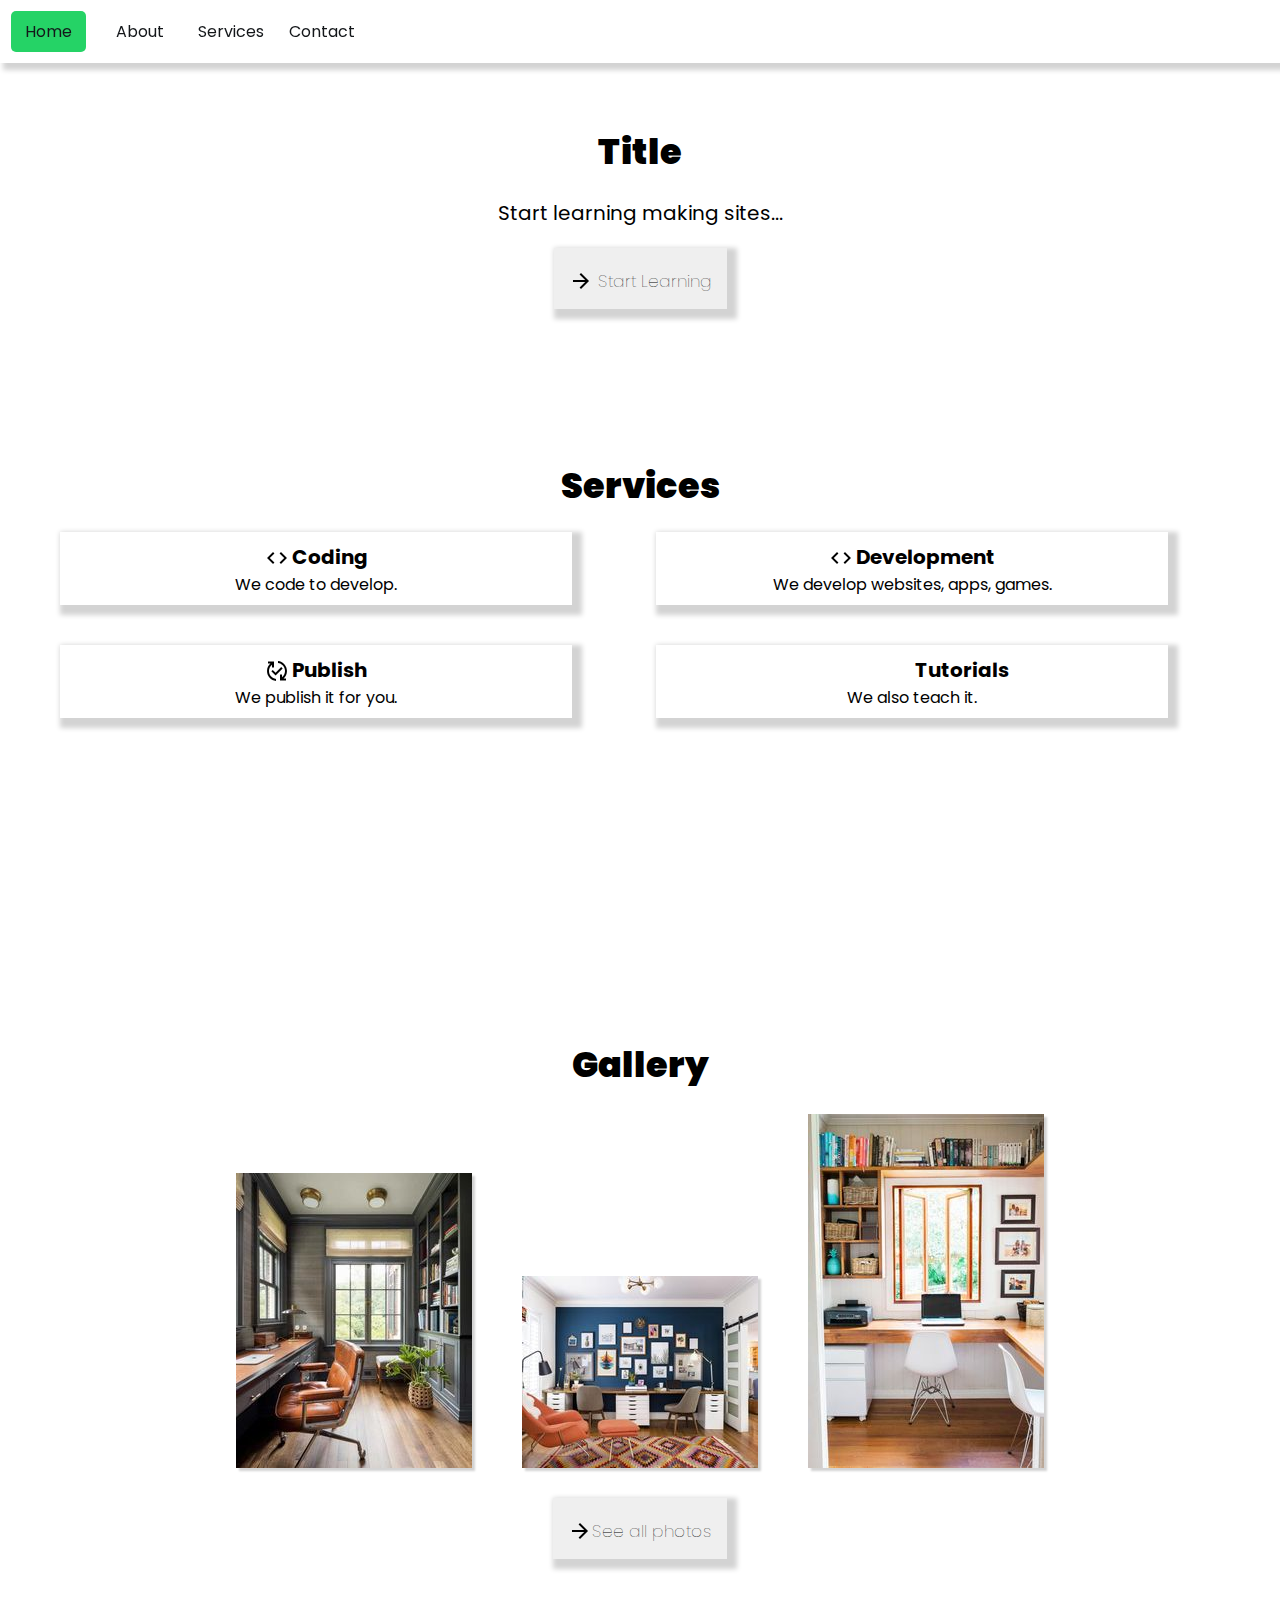
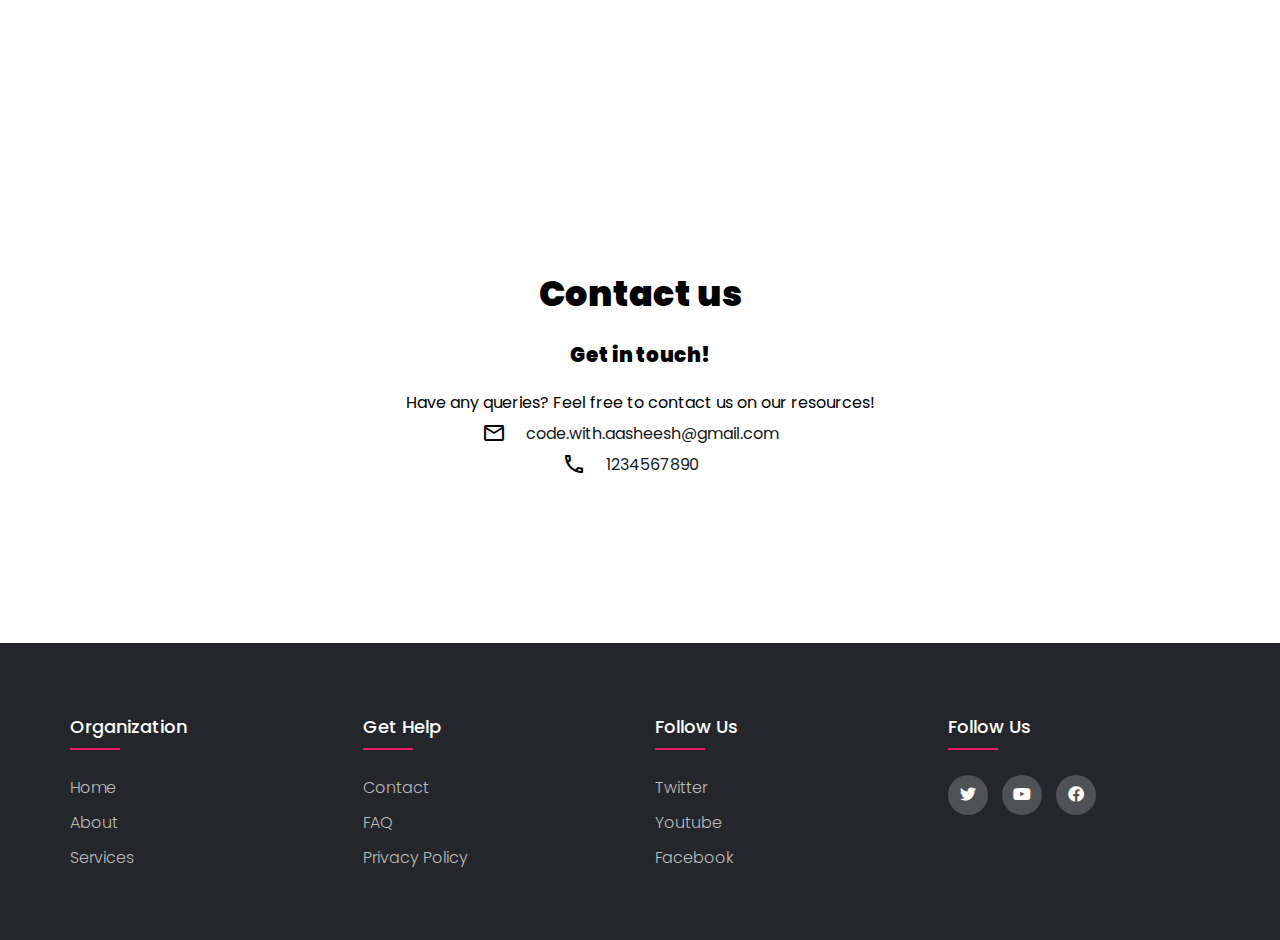
<file: index.html>
<!DOCTYPE html>
<html>

<head>
	<meta charset="utf-8">
	<meta http-equiv="X-UA-Compatible" content="IE=edge">
	<meta name="viewport" content="width=device-width, initial-scale=1.0">
	<title>Home • Website</title>
	<link rel="stylesheet" type="text/css" href="css/style.css">
	<script type="text/javascript" src="js/main.js"></script>
	<link href="https://fonts.googleapis.com/css2?family=Material+Icons+Outlined" rel="stylesheet">
	<link rel="stylesheet" type="text/css" href="https://cdnjs.cloudflare.com/ajax/libs/font-awesome/5.15.1/css/all.min.css">
</head>

<body>
	<header>
		<nav>
			<a href="#">
				<li class="active" title="Home">Home</li>
			</a>
			<a href="about.html">
				<li title="About">About</li>
			</a>
			<a href="services.html">
				<li title="Services">Services</li>
			</a>
			<a href="contact.html">
				<li title="Contact">Contact</li>
			</a>
		</nav>
	</header>
	<div class="container">
		<section class="hero">
			<br><br><br><br><br>
			<h1 class="center hero-title">Title</h1>
			<hr class="ruler">
			<p class="hero-desc">Start learning making sites...</p>
			<center><button class="hero-btn">
					<span class="material-icons-outlined hero-arrow">arrow_forward</span>
					Start Learning
				</button></center>
		</section>
		<section class="services">
			<br><br><br><br><br><br>
			<h1 class="center hero-title">Services</h1>
			<hr class="ruler">
			<p class="service">
				<span class="material-icons-outlined services-icon">code</span>
				<span class="service-txt">Coding</span><br>
				<span class="service-desc">We code to develop.</span>
			</p>
			<p class="service">
				<span class="material-icons-outlined services-icon">code</span>
				<span class="service-txt">Development</span><br>
				<span class="service-desc">We develop websites, apps, games.</span>
			</p>
			<p class="service">
				<span class="material-icons-outlined services-icon">published_with_changes</span>
				<span class="service-txt">Publish</span><br>
				<span class="service-desc">We publish it for you.</span>
			</p>
			<p class="service">
				<span class="material-icons-outlined services-icon">quiz</span>
				<span class="service-txt">Tutorials</span><br>
				<span class="service-desc">We also teach it.</span>
			</p>
		</section>
		<br><br><br><br><br><br>
		<section class="gallery">
			<br><br><br><br><br><br>
			<h1 class="center hero-title">Gallery</h1>
			<hr class="ruler">
			<center>
				<img src="img/1.jpg" class="img">
				<img src="img/2.jpg" class="img">
				<img src="img/3.jpg" class="img">
			</center>
			<center>
				<button class="gallery-btn">
					<span class="material-icons-outlined gallery-arrow">arrow_forward</span>See all photos</button>
			</center>
		</section>
		<br><br><br><br><br><br>
		<section class="contact">
			<br><br><br><br><br><br>
			<h1 class="contact-title center">Contact us</h1>
			<hr class="ruler">
			<h2 class="contact-h2 center">Get in touch!</h2>
			<p class="md-6 center">
				<center>Have any queries? Feel free to contact us on our resources!<br>
					<span class="material-icons-outlined services-icon">email</span><a class="link"
						href="mailto:code.with.aasheesh@gmail.com" target="_blank">code.with.aasheesh@gmail.com</a><br>
					<span class="material-icons-outlined services-icon">phone</span><a class="link"
						href="tel:1234567890" target="_blank">1234567890</a>
				</center>
			</p>
		</section>
		<br><br><br><br><br><br>
		<footer class="footer">
  	 <div class="footer-container">
  	 	<div class="footer-row">
  	 		<div class="footer-col">
  	 			<h4>organization</h4>
  	 			<ul>
  	 				<li><a href="/">Home</a></li>
  	 				<li><a href="about">About</a></li>
  	 				<li><a href="services">Services</a></li>
  	 			</ul>
  	 		</div>
  	 		<div class="footer-col">
  	 			<h4>get help</h4>
  	 			<ul>
  	 				<li><a href="contact">Contact</a></li>
  	 				<li><a href="#">FAQ</a></li>
  	 				<li><a href="#">Privacy Policy</a></li>
  	 			</ul>
  	 		</div>
  	 		<div class="footer-col">
  	 			<h4>follow us</h4>
  	 			<ul>
  	 				<li><a href="#">Twitter</a></li>
  	 				<li><a href="#">Youtube</a></li>
  	 				<li><a href="#">Facebook</a></li>
  	 			</ul>
  	 		</div>
  	 		<div class="footer-col">
  	 			<h4>follow us</h4>
  	 			<div class="social-links">
  	 				<a href="#"><i class="fab fa-twitter"></i></a>
  	 				<a href="#"><i class="fab fa-youtube"></i></a>
  	 				<a href="#"><i class="fab fa-facebook"></i></a>
  	 			</div>
  	 		</div>
  	 	</div>
  	 </div>
  </footer>
	</div>
</body>

</html>
</file>
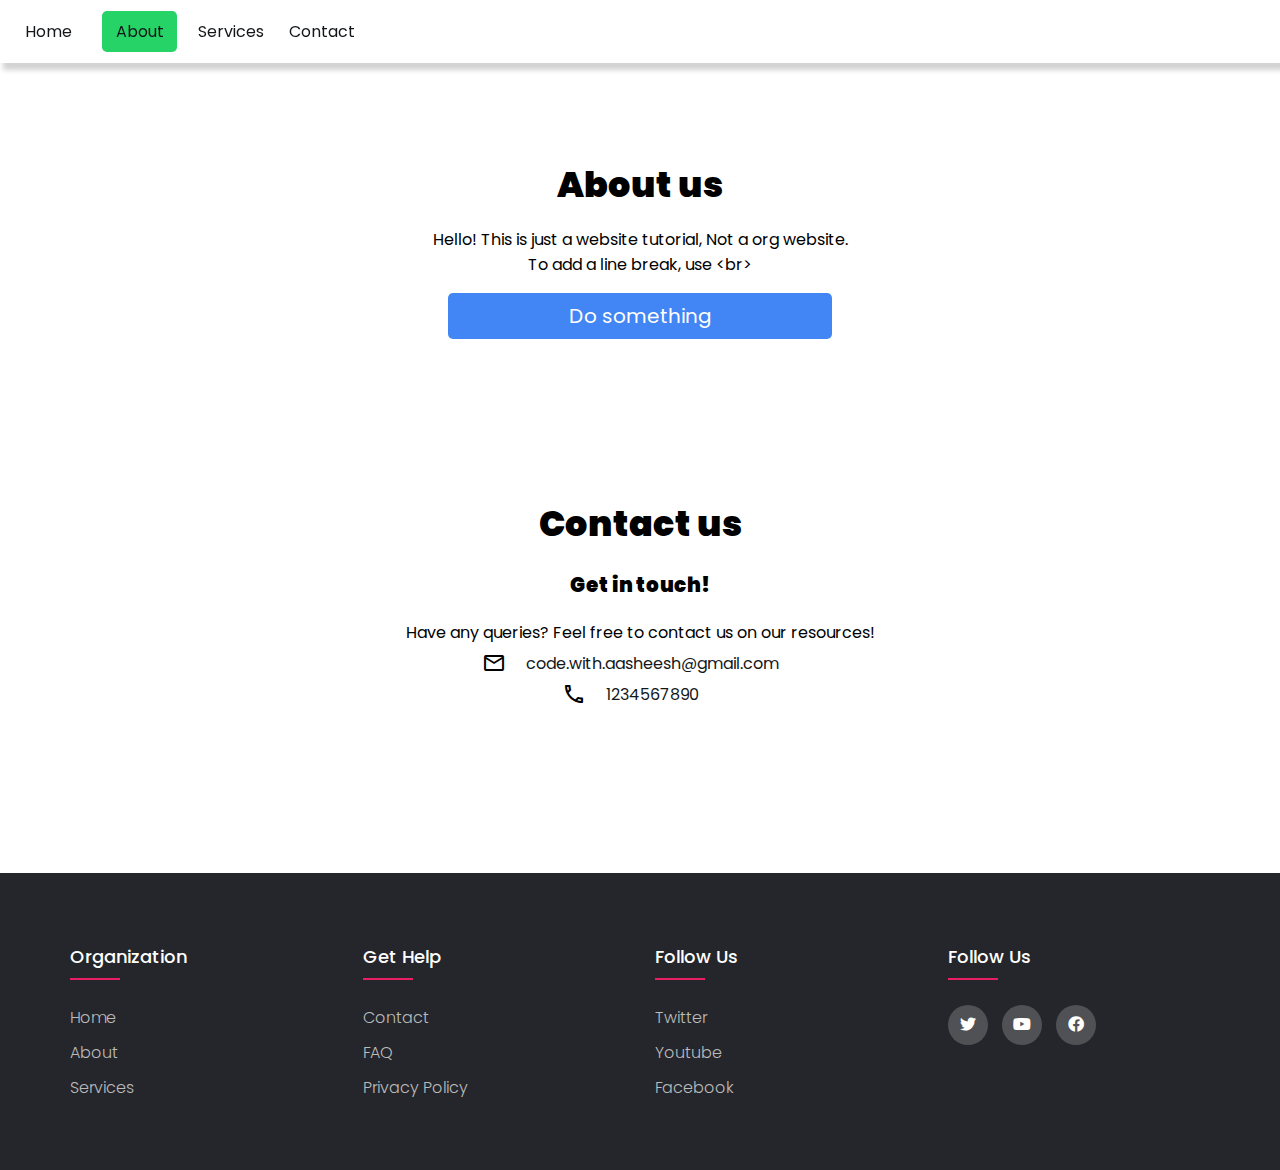
<file: about.html>
<!DOCTYPE html>
<html>

<head>
	<meta charset="utf-8">
	<meta http-equiv="X-UA-Compatible" content="IE=edge">
	<meta name="viewport" content="width=device-width, initial-scale=1.0">
	<title>About • Website</title>
	<link rel="stylesheet" type="text/css" href="css/style.css">
	<script type="text/javascript" src="js/main.js"></script>
	<link href="https://fonts.googleapis.com/css2?family=Material+Icons+Outlined" rel="stylesheet">
	<link rel="stylesheet" type="text/css" href="https://cdnjs.cloudflare.com/ajax/libs/font-awesome/5.15.1/css/all.min.css">
</head>

<body>
	<header>
		<nav>
			<a href="index.html">
				<li title="Home">Home</li>
			</a>
			<a href="#">
				<li class="active" title="About">About</li>
			</a>
			<a href="services.html">
				<li title="Services">Services</li>
			</a>
			<a href="contact.html">
				<li title="Contact">Contact</li>
			</a>
		</nav>
	</header>
	<div class="container">
		<br><br><br><br><br><br>
		<section class="about">
			<h1 class="about-title center">About us</h1>
			<hr class="ruler">
			<p class="center">Hello! This is just a website tutorial, Not a org website.
				<br>To add a line break, use &lt;br&gt;
			</p>
			<center><button class="btn">Do something</button></center>
		</section>
		<section class="contact">
			<br><br><br><br><br><br>
			<h1 class="contact-title center">Contact us</h1>
			<hr class="ruler">
			<h2 class="contact-h2 center">Get in touch!</h2>
			<p class="center">
				<center>Have any queries? Feel free to contact us on our resources!<br>
					<span class="material-icons-outlined services-icon">email</span><a class="link"
						href="mailto:code.with.aasheesh@gmail.com" target="_blank">code.with.aasheesh@gmail.com</a><br>
					<span class="material-icons-outlined services-icon">phone</span><a class="link"
						href="tel:1234567890" target="_blank">1234567890</a>
				</center>
			</p>
		</section>
		<br><br><br><br><br><br>
		<footer class="footer">
  	 <div class="footer-container">
  	 	<div class="footer-row">
  	 		<div class="footer-col">
  	 			<h4>organization</h4>
  	 			<ul>
  	 				<li><a href="/">Home</a></li>
  	 				<li><a href="about">About</a></li>
  	 				<li><a href="services">Services</a></li>
  	 			</ul>
  	 		</div>
  	 		<div class="footer-col">
  	 			<h4>get help</h4>
  	 			<ul>
  	 				<li><a href="contact">Contact</a></li>
  	 				<li><a href="#">FAQ</a></li>
  	 				<li><a href="#">Privacy Policy</a></li>
  	 			</ul>
  	 		</div>
  	 		<div class="footer-col">
  	 			<h4>follow us</h4>
  	 			<ul>
  	 				<li><a href="#">Twitter</a></li>
  	 				<li><a href="#">Youtube</a></li>
  	 				<li><a href="#">Facebook</a></li>
  	 			</ul>
  	 		</div>
  	 		<div class="footer-col">
  	 			<h4>follow us</h4>
  	 			<div class="social-links">
  	 				<a href="#"><i class="fab fa-twitter"></i></a>
  	 				<a href="#"><i class="fab fa-youtube"></i></a>
  	 				<a href="#"><i class="fab fa-facebook"></i></a>
  	 			</div>
  	 		</div>
  	 	</div>
  	 </div>
  </footer>
	</div>
</body>

</html>
</file>
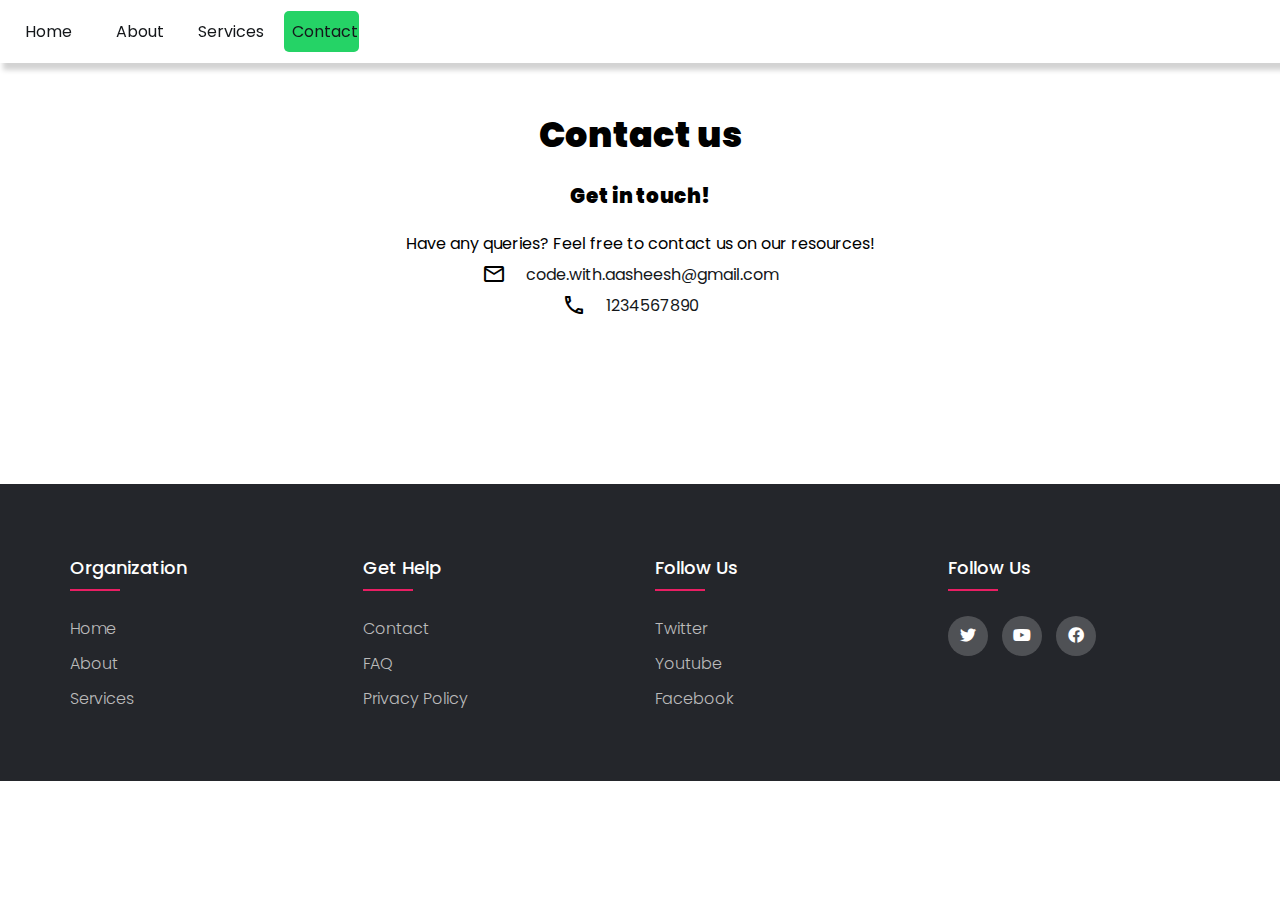
<file: contact.html>
<!DOCTYPE html>
<html>

<head>
	<meta charset="utf-8">
	<meta http-equiv="X-UA-Compatible" content="IE=edge">
	<meta name="viewport" content="width=device-width, initial-scale=1.0">
	<title>Contact • Website</title>
	<link rel="stylesheet" type="text/css" href="css/style.css">
	<script type="text/javascript" src="js/main.js"></script>
	<link href="https://fonts.googleapis.com/css2?family=Material+Icons+Outlined" rel="stylesheet">
	<link rel="stylesheet" type="text/css" href="https://cdnjs.cloudflare.com/ajax/libs/font-awesome/5.15.1/css/all.min.css">
</head>

<body>
	<header>
		<nav>
			<a href="index.html">
				<li title="Home">Home</li>
			</a>
			<a href="about.html">
				<li title="About">About</li>
			</a>
			<a href="services.html">
				<li title="Services">Services</li>
			</a>
			<a href="#">
				<li class="active" title="Contact">Contact</li>
			</a>
		</nav>
	</header>
	<div class="container">
		<section class="contact">
			<br><br><br><br>
			<h1 class="contact-title center">Contact us</h1>
			<hr class="ruler">
			<h2 class="contact-h2 center">Get in touch!</h2>
			<p class="md-6 center">
				<center>Have any queries? Feel free to contact us on our resources!<br>
					<span class="material-icons-outlined services-icon">email</span><a class="link"
						href="mailto:code.with.aasheesh@gmail.com" target="_blank">code.with.aasheesh@gmail.com</a><br>
					<span class="material-icons-outlined services-icon">phone</span><a class="link"
						href="tel:1234567890" target="_blank">1234567890</a>
				</center>
			</p>
		</section>
		<br><br><br><br><br><br>
		<footer class="footer">
  	 <div class="footer-container">
  	 	<div class="footer-row">
  	 		<div class="footer-col">
  	 			<h4>organization</h4>
  	 			<ul>
  	 				<li><a href="/">Home</a></li>
  	 				<li><a href="about">About</a></li>
  	 				<li><a href="services">Services</a></li>
  	 			</ul>
  	 		</div>
  	 		<div class="footer-col">
  	 			<h4>get help</h4>
  	 			<ul>
  	 				<li><a href="contact">Contact</a></li>
  	 				<li><a href="#">FAQ</a></li>
  	 				<li><a href="#">Privacy Policy</a></li>
  	 			</ul>
  	 		</div>
  	 		<div class="footer-col">
  	 			<h4>follow us</h4>
  	 			<ul>
  	 				<li><a href="#">Twitter</a></li>
  	 				<li><a href="#">Youtube</a></li>
  	 				<li><a href="#">Facebook</a></li>
  	 			</ul>
  	 		</div>
  	 		<div class="footer-col">
  	 			<h4>follow us</h4>
  	 			<div class="social-links">
  	 				<a href="#"><i class="fab fa-twitter"></i></a>
  	 				<a href="#"><i class="fab fa-youtube"></i></a>
  	 				<a href="#"><i class="fab fa-facebook"></i></a>
  	 			</div>
  	 		</div>
  	 	</div>
  	 </div>
  </footer>
	</div>
</body>

</html>
</file>
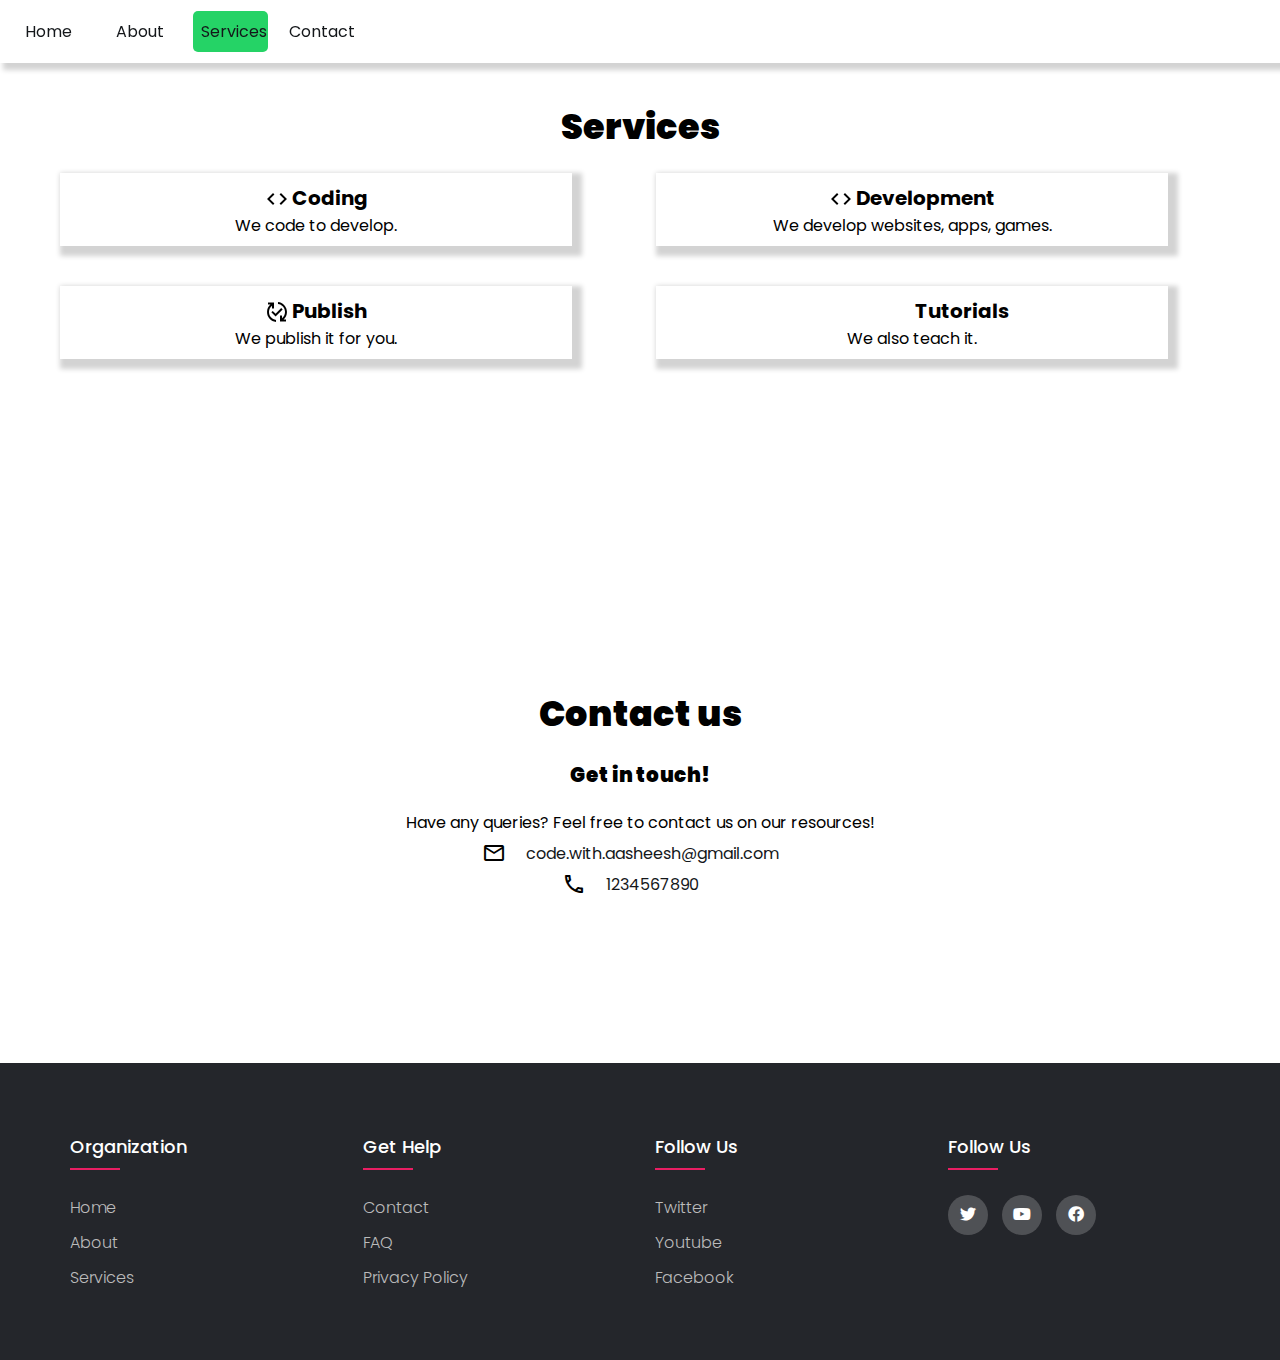
<file: services.html>
<!DOCTYPE html>
<html>

<head>
	<meta charset="utf-8">
	<meta http-equiv="X-UA-Compatible" content="IE=edge">
	<meta name="viewport" content="width=device-width, initial-scale=1.0">
	<title>Services • Website</title>
	<link rel="stylesheet" type="text/css" href="css/style.css">
	<script type="text/javascript" src="js/main.js"></script>
	<link href="https://fonts.googleapis.com/css2?family=Material+Icons+Outlined" rel="stylesheet">
	<link rel="stylesheet" type="text/css" href="https://cdnjs.cloudflare.com/ajax/libs/font-awesome/5.15.1/css/all.min.css">
</head>

<body>
	<header>
		<nav>
			<a href="index.html">
				<li title="Home">Home</li>
			</a>
			<a href="about.html">
				<li title="About">About</li>
			</a>
			<a href="services.html">
				<li class="active" title="Services">Services</li>
			</a>
			<a href="contact.html">
				<li title="Contact">Contact</li>
			</a>
		</nav>
	</header>
	<div class="container">
		<section class="services">
			<br><br><br><br>
			<h1 class="center hero-title">Services</h1>
			<hr class="ruler">
			<p class="service">
				<span class="material-icons-outlined services-icon">code</span>
				<span class="service-txt">Coding</span><br>
				<span class="service-desc">We code to develop.</span>
			</p>
			<p class="service">
				<span class="material-icons-outlined services-icon">code</span>
				<span class="service-txt">Development</span><br>
				<span class="service-desc">We develop websites, apps, games.</span>
			</p>
			<p class="service">
				<span class="material-icons-outlined services-icon">published_with_changes</span>
				<span class="service-txt">Publish</span><br>
				<span class="service-desc">We publish it for you.</span>
			</p>
			<p class="service">
				<span class="material-icons-outlined services-icon">quiz</span>
				<span class="service-txt">Tutorials</span><br>
				<span class="service-desc">We also teach it.</span>
			</p>
		</section>
		<br><br><br><br><br><br>
		<section class="contact">
			<br><br><br><br><br><br>
			<h1 class="contact-title center">Contact us</h1>
			<hr class="ruler">
			<h2 class="contact-h2 center">Get in touch!</h2>
			<p class="md-6 center">
				<center>Have any queries? Feel free to contact us on our resources!<br>
					<span class="material-icons-outlined services-icon">email</span><a class="link"
						href="mailto:code.with.aasheesh@gmail.com" target="_blank">code.with.aasheesh@gmail.com</a><br>
					<span class="material-icons-outlined services-icon">phone</span><a class="link"
						href="tel:1234567890" target="_blank">1234567890</a>
				</center>
			</p>
		</section>
		<br><br><br><br><br><br>
		<footer class="footer">
  	 <div class="footer-container">
  	 	<div class="footer-row">
  	 		<div class="footer-col">
  	 			<h4>organization</h4>
  	 			<ul>
  	 				<li><a href="/">Home</a></li>
  	 				<li><a href="about">About</a></li>
  	 				<li><a href="services">Services</a></li>
  	 			</ul>
  	 		</div>
  	 		<div class="footer-col">
  	 			<h4>get help</h4>
  	 			<ul>
  	 				<li><a href="contact">Contact</a></li>
  	 				<li><a href="#">FAQ</a></li>
  	 				<li><a href="#">Privacy Policy</a></li>
  	 			</ul>
  	 		</div>
  	 		<div class="footer-col">
  	 			<h4>follow us</h4>
  	 			<ul>
  	 				<li><a href="#">Twitter</a></li>
  	 				<li><a href="#">Youtube</a></li>
  	 				<li><a href="#">Facebook</a></li>
  	 			</ul>
  	 		</div>
  	 		<div class="footer-col">
  	 			<h4>follow us</h4>
  	 			<div class="social-links">
  	 				<a href="#"><i class="fab fa-twitter"></i></a>
  	 				<a href="#"><i class="fab fa-youtube"></i></a>
  	 				<a href="#"><i class="fab fa-facebook"></i></a>
  	 			</div>
  	 		</div>
  	 	</div>
  	 </div>
  </footer>
</div>
</body>

</html>
</file>
<file: css/style.css>
@import url('https://fonts.googleapis.com/css2?family=Poppins:wght@300;400;500;600;700&display=swap');

*{

	font-family: 'Poppins', sans-serif;
}

/* Navigation bar */
header nav{
	color: #14171A;
	box-shadow: 5px 5px 5px 2px #D3D3D3;
	background-color: white;
	padding: 3px;
	display: flex;
	align-items: center;
	position: fixed;
	width: 100%;
}
.nav-right{
	text-align: right;
	align-items: right;
	display: flex;
	justify-content: right;
	width:75px;
	max-width: 100vh;
}
header nav li{
	list-style: none;
	margin: 8px;
	max-height: 50px;
	cursor: pointer;
	width:75px;
	text-align: center;
}
header nav li:hover{
	text-decoration-line:underline;
}
header nav li.active:hover{
	background-color: #1DB954;
}
.active{
	background-color: #25D366;
	padding: 8px;
	border-radius: 5px;
}

/* General Classes - Used in main setup. */
p,pre{
	font-family: 'Poppins', sans-serif;
    margin-block-start: 1em;
    margin-block-end: 1em;
    margin-inline-start: 0px;
    margin-inline-end: 0px;
}
.x-center, .center{
	/* Vertical Center */
	text-align: center;
}
.y-center{
	/* Horizental Center */
	display: flex;
	align-items: center;
	justify-content: center;
}
h1,h2,h3,h4,h5,h6{
	font-weight:900;
}

/* Hero Section */
.ruler{
	border: none;
	box-shadow: 1px 1px 1px 1px #D3D3D3;
	display: flex;
	align-items: center;
	justify-content: center;
	animation:blink-x 3s;
	width: 40%;
	transition: 0.1s;
	display: none;
}
@keyframes blink-x{
	from{
		width: 70%;
	}
	to{
		width: 40%;
	}
}
.hero-title{
	font-size: 35px;
}
.hero-desc{
	text-align: center;
	font-size: 20px;
}
.hero-btn{
	padding: 15px;
	transition: 0.3s;
	box-shadow: 5px 5px 5px 5px #D3D3D3;
	font-weight: lighter;
	border: none;
	cursor: pointer;
	font-size: 17px;
}
.hero-btn:hover{
	box-shadow: 7px 7px 7px 7px #D3D3D3;
}
.hero-arrow{
	transform: translateY(6px);
}

/* Services Section */
.service{
	font-weight: bolder;
	width:40%;
	padding: 8px;
	margin:20px;
	margin-left: 60px;
	display: inline-block;
	box-shadow: 5px 5px 5px 5px #D3D3D3;
	text-align: center;
}
.services-icon{
	transform: translateY(6px);
	text-align: center;
}
.service-txt,.service-icon{
	font-size: 20px;
	text-align: center;
}
.service-desc{
	font-weight: lighter;
	text-align: center;
}

/* Gallery Section */
.img{
	margin: 23px;
	border: none;
	box-shadow: 3px 3px 2px 0px #D3D3D3;
	cursor: pointer;
}
.img:hover{
	box-shadow: 0px 5px 5px 7px #D3D3D3;
}
.gallery-btn{
	padding: 15px;
	transition: 0.3s;
	box-shadow: 5px 5px 5px 5px #D3D3D3;
	font-weight: lighter;
	border: none;
	cursor: pointer;
	font-size: 17px;
}
.gallery-btn:hover{
	box-shadow: 7px 7px 7px 7px #D3D3D3;
}
.gallery-arrow{
	transform: translateY(6px);
}

/* Contact section */
.contact-title{
	font-size: 35px;
	margin: 8px;
}
.contact-h2{
	font-size: 20px;
	margin: 20px;
}
.md-6{
	width: 50%;
	margin: 20px;
}
.link{
	margin: 20px;
	color: #14171A;
}
.link:hover{
	color: #525252;
}
.get-in-touch-img{
	display: inline-table;
}

/* About Page */
.about-title{
	font-size: 35px;
	margin: 8px;
}

/* About Button */
button.btn{
	border: none;
	background-color: #4285F4;
	padding: 8px;
	border-radius: 5px;
	cursor: pointer;
	color: white;
	font-size: 20px;
	width: 30%;
}
button.btn:hover,button.btn:active{
	/* Active state for mobile & tablets */
	background-color: #365b99;
}

a{
	color: #14171A;
	text-decoration-line:none;
}

/* Footer */
*{
	margin:0;
	padding:0;
	box-sizing: border-box;
}
.footer-container{
	max-width: 1170px;
	margin:auto;
}
.footer-row{
	display: flex;
	flex-wrap: wrap;
}
ul{
	list-style: none;
}
.footer{
	background-color: #24262b;
  padding: 70px 0;
}
.footer-col{
   width: 25%;
   padding: 0 15px;
}
.footer-col h4{
	font-size: 18px;
	color: #ffffff;
	text-transform: capitalize;
	margin-bottom: 35px;
	font-weight: 500;
	position: relative;
}
.footer-col h4::before{
	content: '';
	position: absolute;
	left:0;
	bottom: -10px;
	background-color: #e91e63;
	height: 2px;
	box-sizing: border-box;
	width: 50px;
}
.footer-col ul li:not(:last-child){
	margin-bottom: 10px;
}
.footer-col ul li a{
	font-size: 16px;
	text-transform: capitalize;
	color: #ffffff;
	text-decoration: none;
	font-weight: 300;
	color: #bbbbbb;
	display: block;
	transition: all 0.3s ease;
}
.footer-col ul li a:hover{
	color: #ffffff;
	padding-left: 8px;
}
.footer-col .social-links a{
	display: inline-block;
	height: 40px;
	width: 40px;
	background-color: rgba(255,255,255,0.2);
	margin:0 10px 10px 0;
	text-align: center;
	line-height: 40px;
	border-radius: 50%;
	color: #ffffff;
	transition: all 0.5s ease;
}
.footer-col .social-links a:hover{
	color: #24262b;
	background-color: #ffffff;
}

/*responsive*/
@media(max-width: 767px){
  .footer-col{
    width: 50%;
    margin-bottom: 30px;
}
}
@media(max-width: 574px){
  .footer-col{
    width: 100%;
}
}
</file>
